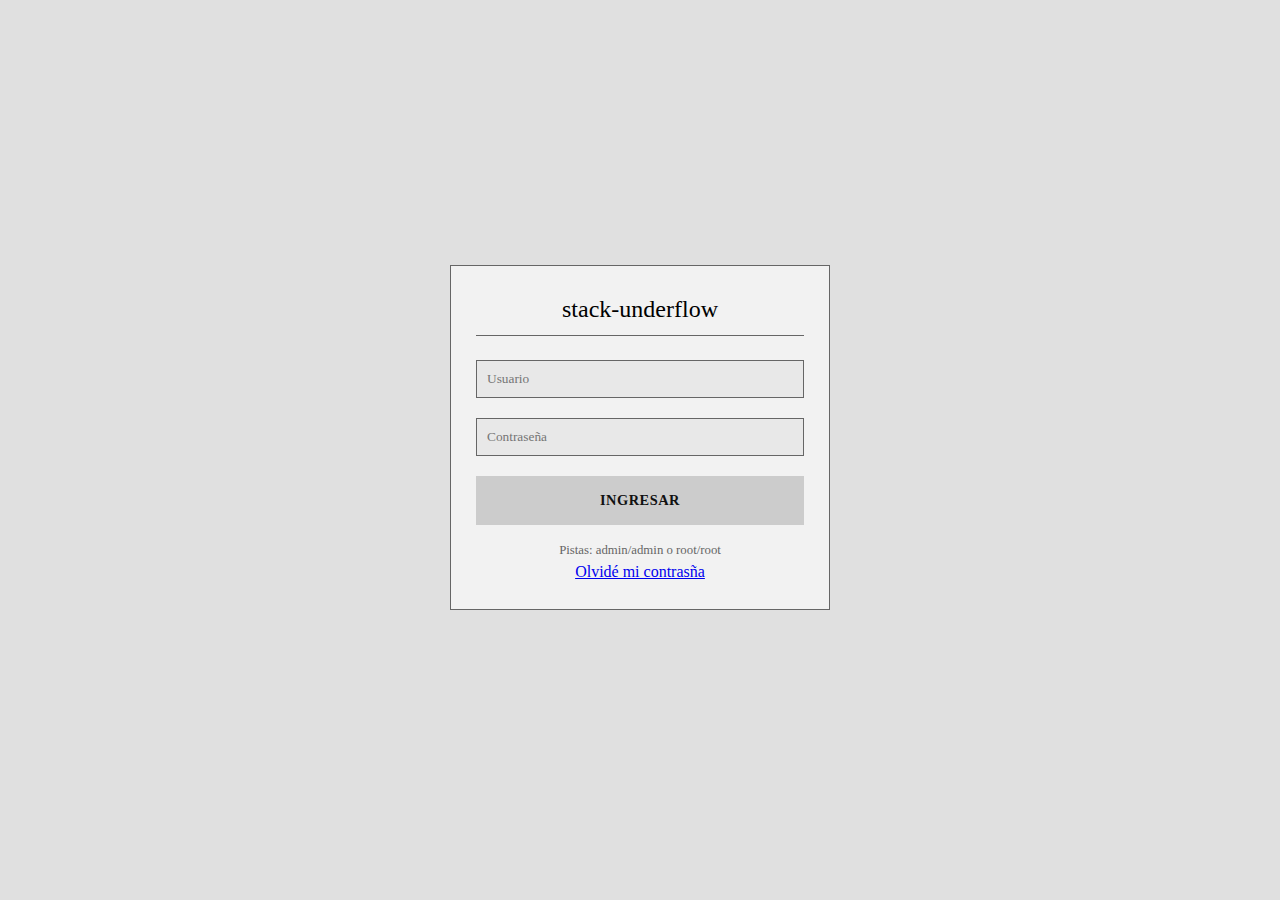
<file: index.html>
<!DOCTYPE html>
<html lang="es">
<head>
    <meta charset="UTF-8">
    <title>Login - stack-underflow</title>
    <link rel="stylesheet" href="styles.css">
</head>
<body>
    <div class="login-container">
        <div class="login-box">
            <h2 style="margin-bottom: 1.5rem;">stack-underflow</h2>
            <form id="loginForm">
                <div class="form-group">
                    <input type="text" id="user" class="form-control" placeholder="Usuario" required>
                </div>
                <div class="form-group">
                    <input type="password" id="pass" class="form-control" placeholder="Contraseña" required>
                </div>
                <button type="submit" class="btn-primary" style="width: 100%; padding: 1rem; cursor: pointer; border:none;">INGRESAR</button>
            </form>
            <p style="margin-top: 1rem; font-size: 0.8rem; color: #666;">
                Pistas: admin/admin o root/root
            </p>
            <a href="#" class="help">Olvidé mi contrasña</a>
        </div>
    </div>

    <script>
        document.getElementById('loginForm').addEventListener('submit', function(e) {
            e.preventDefault();
            const u = document.getElementById('user').value;
            const p = document.getElementById('pass').value;

            if (u === 'admin' && p === 'admin') {
                window.location.href = 'admin.html';
            } else if (u === 'root' && p === 'root') {
                window.location.href = 'user.html';
            } else {
                alert("Credenciales incorrectas");
            }
        });
    </script>
</body>
</html>
</file>
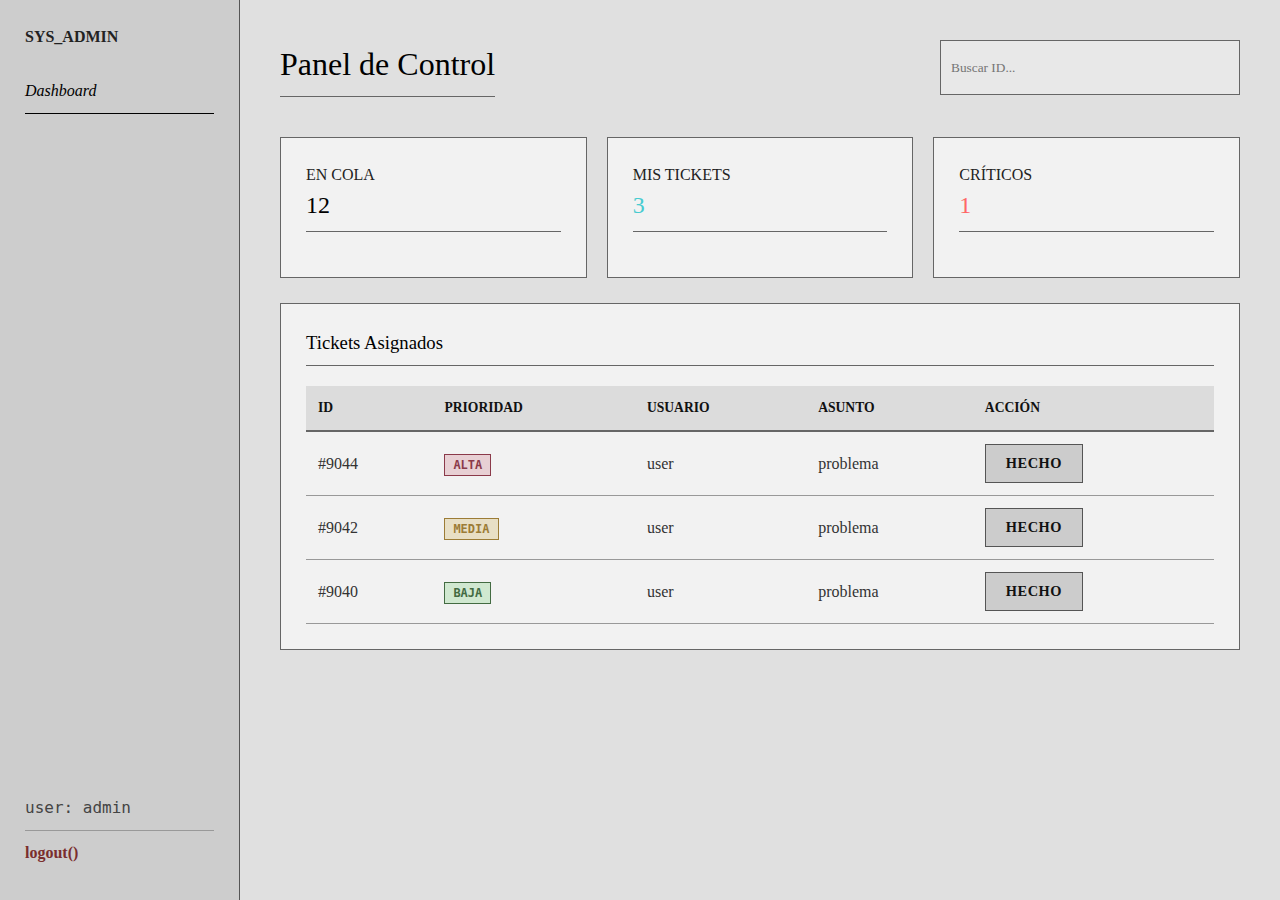
<file: admin.html>
<!DOCTYPE html>
<html lang="es">
<head>
    <meta charset="UTF-8">
    <meta name="viewport" content="width=device-width, initial-scale=1.0">
    <title>Admin Dashboard</title>
    <link rel="stylesheet" href="styles.css">
</head>
<body class="admin-theme">
    
    <nav class="sidebar">
        <div>
            <div class="logo" style="margin-bottom: 20px; font-weight: bold;">SYS_ADMIN</div>
            <a href="#" class="nav-link active">Dashboard</a>
        </div>
        <div>
            <div class="nav-link" style="font-family: monospace;">user: admin</div>
            <a href="index.html" class="nav-link">logout()</a>
        </div>
    </nav>

    <main class="main-content">
        <header style="display: flex; justify-content: space-between; margin-bottom: 20px;">
            <h1>Panel de Control</h1>
            <input type="text" class="form-control" placeholder="Buscar ID..." style="width: 300px; height: 55px;">
        </header>

        <div class="grid-container">
            <div class="card">
                <p>EN COLA</p>
                <h2>12</h2>
            </div>
            <div class="card">
                <p>MIS TICKETS</p>
                <h2 style="color: rgb(71, 203, 208);">3</h2>
            </div>
            <div class="card">
                <p>CRÍTICOS</p>
                <h2 style="color: #ff6666;">1</h2>
            </div>
        </div>

        <div class="card">
            <h3>Tickets Asignados</h3>
            <table class="ticket-table">
                <thead>
                    <tr>
                        <th>ID</th>
                        <th>Prioridad</th>
                        <th>Usuario</th>
                        <th>Asunto</th>
                        <th>Acción</th>
                    </tr>
                </thead>
                <tbody id="admin-ticket-list">
                    <tr>
                        <td class="ticket-id">#9044</td>
                        <td><span class="badge open">ALTA</span></td>
                        <td>user</td>
                        <td>problema</td>
                        <td><button class="btn-primary">HECHO</button></td>
                    </tr>
                    <tr>
                        <td class="ticket-id">#9042</td>
                        <td><span class="badge pending">MEDIA</span></td>
                        <td>user</td>
                        <td>problema</td>
                        <td><button class="btn-primary">HECHO</button></td>
                    </tr>
                    <tr>
                        <td class="ticket-id">#9040</td>
                        <td><span class="badge solved">BAJA</span></td>
                        <td>user</td>
                        <td>problema</td>
                        <td><button class="btn-primary">HECHO</button></td>
                    </tr>
                </tbody>
            </table>
        </div>
    </main>
</body>
</html>
</file>
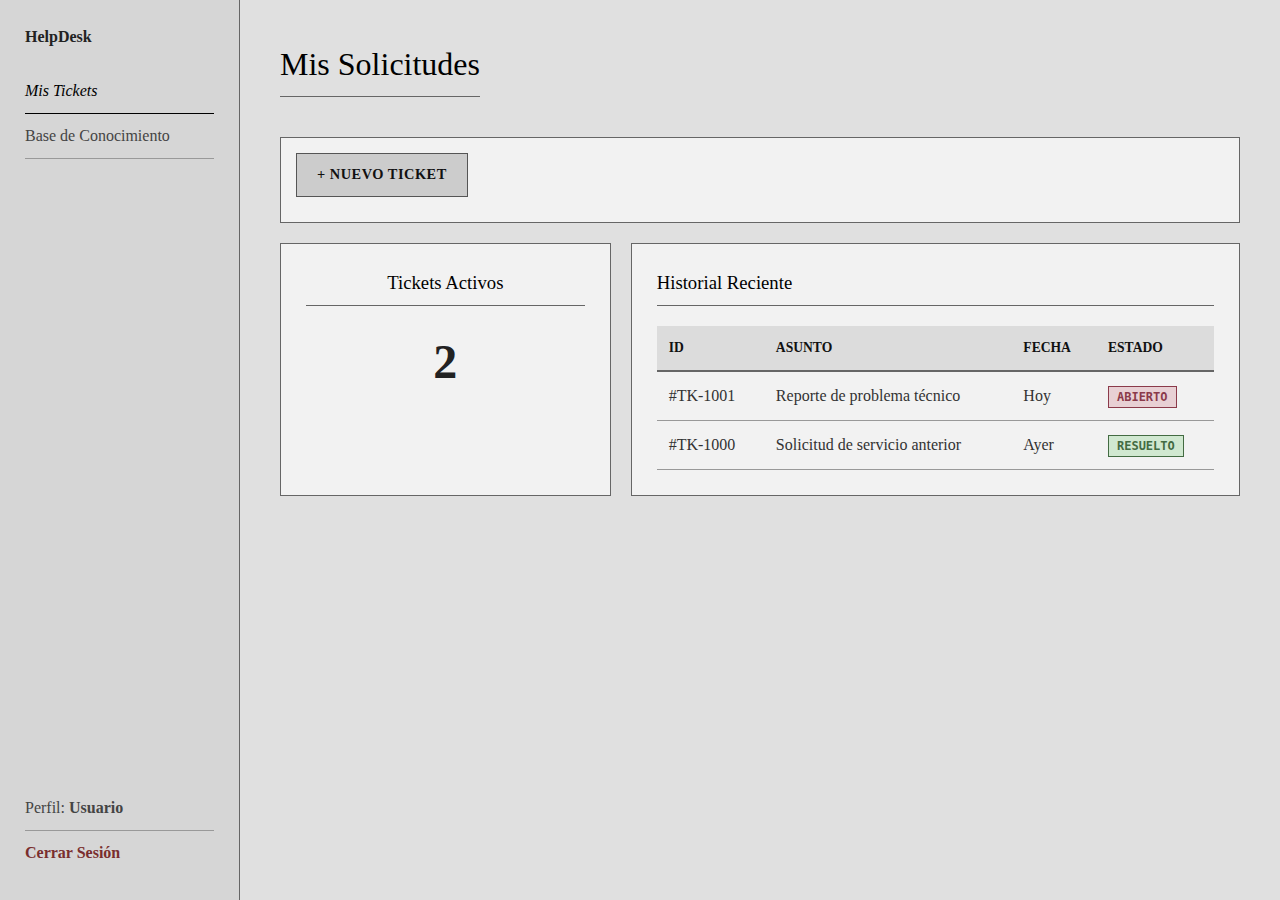
<file: user.html>
<!DOCTYPE html>
<html lang="es">
<head>
    <meta charset="UTF-8">
    <meta name="viewport" content="width=device-width, initial-scale=1.0">
    <title>Portal de Usuario</title>
    <link rel="stylesheet" href="styles.css">
    <style>
        details > summary { list-style: none; }
        details > summary::-webkit-details-marker { display: none; }

        .btn-secondary {
            display: inline-block;
            padding: 10px 15px;
            background-color: transparent;
            color: #d32f2f;
            border: 1px solid #d32f2f;
            cursor: pointer;
            font-size: 14px;
            margin-top: 5px;
        }
        .btn-secondary:hover { background-color: #ffebee; }
    </style>
</head>
<body class="user-theme">
    
    <nav class="sidebar">
        <div>
            <div class="logo" style="margin-bottom: 20px; font-weight: bold;">HelpDesk</div>
            <a href="#" class="nav-link active">Mis Tickets</a>
            <a href="knowledge-base.html" class="nav-link">Base de Conocimiento</a>
        </div>
        <div>
            <div class="nav-link">Perfil: <strong>Usuario</strong></div>
            <a href="index.html" class="nav-link" style="color: red;">Cerrar Sesión</a>
        </div>
    </nav>

    <main class="main-content">
        <header style="display: flex; justify-content: space-between; align-items: center; margin-bottom: 20px;">
            <h1>Mis Solicitudes</h1>
        </header>

        <div class="grid-container" style="display: block;"> <details id="ticket-form" style="margin-bottom: 20px;">
                <summary class="btn-primary" style="margin-bottom: 10px; cursor: pointer; display: inline-block;">
                    + Nuevo Ticket
                </summary>
                
                <div class="card">
                    <h3>Levantar Incidencia</h3>
                    <div class="form-group">
                        <input type="text" class="form-control" placeholder="Asunto del problema...">
                    </div>
                    <div class="form-group">
                        <select class="form-control">
                            <option>Hardware</option>
                            <option>Software</option>
                            <option>Redes</option>
                        </select>
                    </div>
                    <div class="form-group">
                        <textarea class="form-control" placeholder="Descripción detallada..." style="height: 80px;"></textarea>
                    </div>
                    
                    <div style="display: flex; gap: 10px;">
                        <button class="btn-primary" onclick="alert('Ticket Enviado'); document.getElementById('ticket-form').removeAttribute('open');">
                            Enviar Ticket
                        </button>
                        
                        <button class="btn-secondary" onclick="document.getElementById('ticket-form').removeAttribute('open');">
                            Cancelar
                        </button>
                    </div>
                </div>
            </details>

            <div style="display: flex; gap: 20px; flex-wrap: wrap;">
                <div class="card" style="flex: 1; text-align:center; min-width: 200px;">
                    <h3>Tickets Activos</h3>
                    <div style="font-size: 3rem; font-weight: bold;">2</div>
                </div>

                <div class="card" style="flex: 2; min-width: 300px;">
                    <h3>Historial Reciente</h3>
                    <table class="ticket-table">
                        <thead>
                            <tr>
                                <th>ID</th>
                                <th>Asunto</th>
                                <th>Fecha</th>
                                <th>Estado</th>
                            </tr>
                        </thead>
                        <tbody id="user-ticket-list">
                            <tr>
                                <td class="ticket-id">#TK-1001</td>
                                <td>Reporte de problema técnico</td>
                                <td>Hoy</td>
                                <td><span class="badge open">Abierto</span></td>
                            </tr>
                            <tr>
                                <td class="ticket-id">#TK-1000</td>
                                <td>Solicitud de servicio anterior</td>
                                <td>Ayer</td>
                                <td><span class="badge solved">Resuelto</span></td>
                            </tr>
                        </tbody>
                    </table>
                </div>
            </div>
        </div>
    </main>
</body>
</html>
</file>
<file: styles.css>
/* ============================================================
   ESTILO: "EDITORIAL GRIS / DARKER WIREFRAME"
   Tonos grises medios, bordes definidos y elegancia sobria.
   ============================================================ */

/* 1. RESET Y BASE */
* {
    box-sizing: border-box;
    margin: 0;
    padding: 0;
}

body {
    font-family: Georgia, "Times New Roman", Times, serif;
    /* Fondo general grisáceo (ya no blanco) */
    background-color: #e0e0e0; 
    color: #222222; /* Texto casi negro */
    height: 100vh;
    display: flex;
    font-size: 16px;
    line-height: 1.5;
}

/* Unificamos temas con ligeras variaciones */
body.user-theme, body.admin-theme {
    background-color: #e0e0e0;
    color: #222;
}

/* =========================================
   2. LAYOUT ESTRUCTURAL
   ========================================= */
.sidebar {
    width: 240px;
    padding: 25px;
    /* Borde gris grafito sólido */
    border-right: 1px solid #666666; 
    display: flex;
    flex-direction: column;
    justify-content: space-between;
    /* Sidebar un poco más oscura que el contenido */
    background-color: #d6d6d6; 
}

.main-content {
    flex: 1;
    padding: 40px;
    overflow-y: auto;
}

/* Login Centrado */
.login-container {
    width: 100%;
    height: 100vh;
    display: flex;
    justify-content: center;
    align-items: center;
    background-color: #e0e0e0;
}

/* =========================================
   3. ELEMENTOS VISUALES (Sobrios)
   ========================================= */

/* --- Títulos --- */
h1, h2, h3 {
    text-transform: none;
    font-weight: normal;
    color: #000;
    margin-bottom: 20px;
    padding-bottom: 8px;
    /* Línea divisora visible */
    border-bottom: 1px solid #666666; 
}

/* --- Cajas y Tarjetas (Square & Defined) --- */
.card, .login-box {
    /* Fondo "blanco sucio" para que no brille tanto */
    background: #f2f2f2; 
    border: 1px solid #666666; /* Borde gris medio-oscuro */
    padding: 25px;
    border-radius: 0;          /* Cuadrado */
    margin-bottom: 25px;
}

.login-box { width: 380px; text-align: center; }

/* --- Navegación --- */
.nav-link {
    display: block;
    padding: 10px 0;
    text-decoration: none;
    color: #444; 
    border-bottom: 1px solid #999; /* Línea separadora */
    transition: all 0.2s;
}

.nav-link:hover, .nav-link.active {
    color: #000;
    border-bottom-color: #000; /* Se pone negro al pasar */
    background: transparent;
    font-style: italic; /* Toque editorial */
}

/* Enlace de salir */
a[href="index.html"] { 
    color: #7a2e2e !important; /* Rojo ladrillo oscuro */
    border-bottom: none;
    font-weight: bold;
}

/* --- Formularios --- */
.form-group { margin-bottom: 20px; }

.form-control {
    width: 100%;
    padding: 10px;
    border: 1px solid #666; /* Borde definido */
    border-radius: 0;
    background-color: #e8e8e8; /* Input gris claro */
    font-family: Georgia, serif;
    color: #111;
}
.form-control:focus {
    outline: none;
    background-color: #fff; /* Se ilumina al escribir */
    border-color: #000;
}

/* --- Botones (Estilo Mecánico) --- */
button, .btn-primary, summary.btn-primary {
    display: inline-block;
    padding: 10px 20px;
    background-color: #cccccc; /* Botón gris */
    color: #111;
    border: 1px solid #555;    
    border-radius: 0;          
    cursor: pointer;
    font-family: Georgia, serif;
    font-size: 0.9rem;
    text-transform: uppercase;
    font-weight: bold;
    letter-spacing: 0.5px;
    transition: background 0.2s;
}

button:hover, .btn-primary:hover {
    background-color: #b3b3b3; /* Más oscuro al hover */
    border-color: #000;
}

/* Botón secundario */
.btn-secondary {
    display: inline-block;
    padding: 10px 20px;
    background: transparent;
    border: 1px solid #777;
    color: #444;
    border-radius: 0;
    cursor: pointer;
    font-family: Georgia, serif;
    font-size: 0.9rem;
    margin-left: 10px;
}
.btn-secondary:hover { border-color: #000; color: #000; background: #ddd; }


/* --- Tablas (Estilo Registro) --- */
.ticket-table {
    width: 100%;
    border-collapse: collapse;
    margin-top: 15px;
}
.ticket-table th {
    text-align: left;
    padding: 12px;
    border-bottom: 2px solid #666; /* Línea gruesa */
    font-weight: bold;
    color: #111;
    text-transform: uppercase;
    font-size: 0.85rem;
    background-color: #dcdcdc; /* Encabezado gris */
}
.ticket-table td {
    padding: 12px;
    border-bottom: 1px solid #999; /* Línea visible */
    color: #333;
}

/* --- Badges (Etiquetas sobrias) --- */
.badge {
    padding: 3px 8px;
    border-radius: 0;
    font-size: 0.75rem;
    border: 1px solid #555;
    font-family: monospace;
    text-transform: uppercase;
    font-weight: bold;
    background-color: #e0e0e0; /* Fondo gris base */
    color: #333;
}

/* Variaciones muy sutiles de tono */
.badge.open    { border-color: #8b3a4a; color: #8b3a4a; background: #e8d0d4; } /* Tono rojizo */
.badge.pending { border-color: #9c7c36; color: #9c7c36; background: #e8dfc5; } /* Tono ocre */
.badge.solved  { border-color: #436b42; color: #436b42; background: #d0e8d0; } /* Tono verdoso */

/* Base de conocimiento */
details {
    padding: 15px;
    border: 1px solid #666;
    margin-bottom: 15px;
    background: #f2f2f2;
}
summary {
    cursor: pointer;
    font-weight: bold;
    color: #333;
}
summary:hover { color: #000; }
.answer { margin-top: 15px; padding-left: 15px; border-left: 3px solid #999; color: #444; }

/* Ajuste específico para Admin (Un poco más oscuro el sidebar) */
body.admin-theme .sidebar { background-color: #cdcdcd; border-right-color: #555; }

/* --- Arreglo para que los indicadores estén en fila --- */
.grid-container {
    display: flex;          /* Obliga a los hijos a ponerse en fila */
    gap: 20px;              /* Espacio entre tarjetas */
    margin-bottom: 25px;    /* Espacio debajo de la fila entera */
}

/* Hacemos que cada tarjeta dentro de la grilla crezca igual */
.grid-container .card {
    flex: 1;                /* Ocupan el mismo ancho equitativamente */
    margin-bottom: 0;       /* Quitamos el margen inferior individual */
    min-width: 200px;       /* Evita que se aplasten demasiado */
}
</file>
